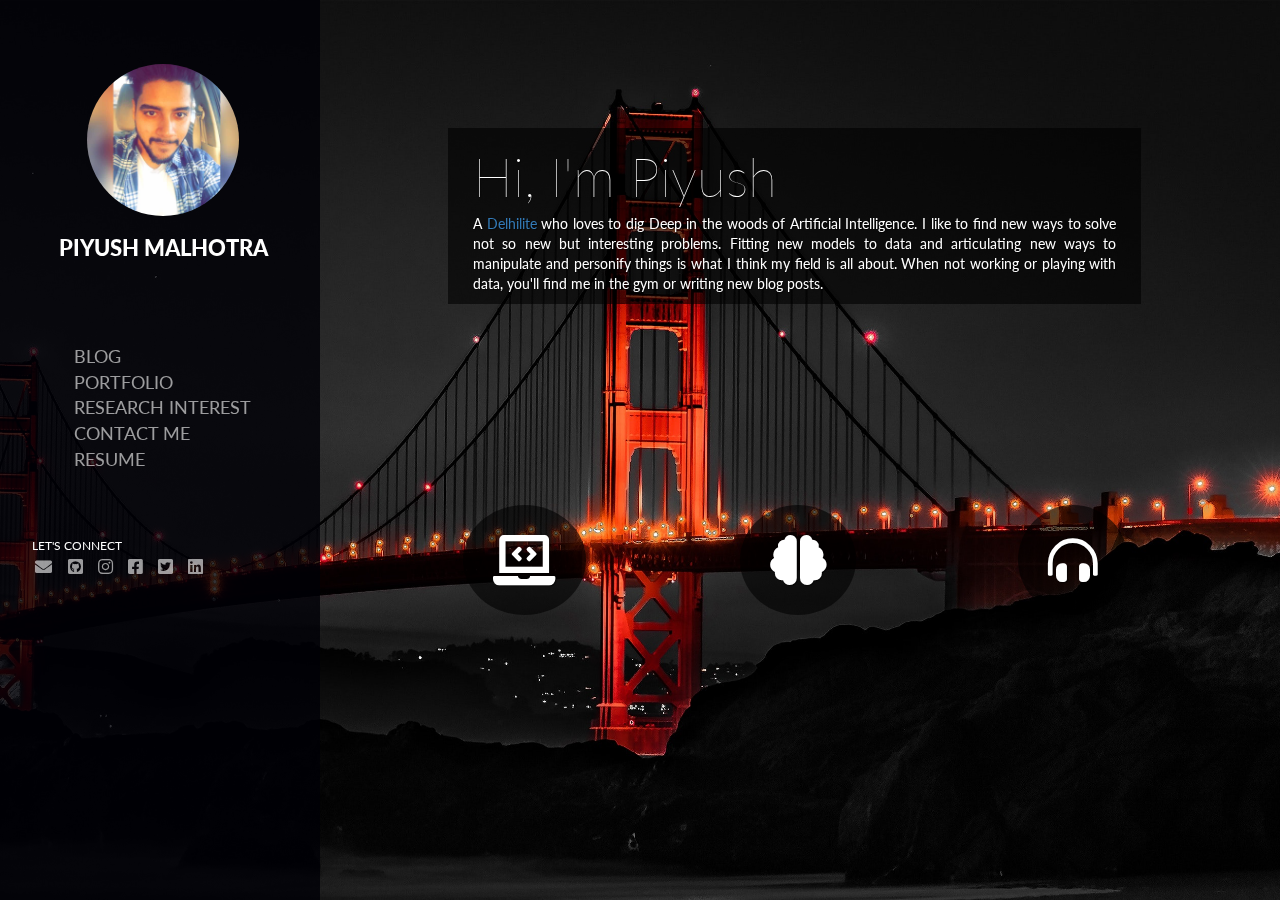
<file: index.html>
<!DOCTYPE html>
<html lang="en">
<head>
    <meta charset="UTF-8">
    <meta name="viewport" content="width=device-width, initial-scale=1.0">
    <meta http-equiv="X-UA-Compatible" content="ie=edge">
    <link rel="stylesheet" href="css/bootstrap.min.css">
    <link rel="stylesheet" href="https://use.fontawesome.com/releases/v5.5.0/css/all.css">
    <link rel="stylesheet" href="css/style.css">
    <title>Piyush Malhotra</title>
</head>
<body>
    <div id="wrapper">
        <!--Sidebar-->
        <div id="sidebar-wrapper">
            <div class="block logo">
                <a href="/" class="person">
                    <div class="person-avatar">
                        <img class="img-responsive" src="img/me.jpg" alt="">
                    </div>
                </a>
                <h1 id="person-name">Piyush Malhotra</h1>
                <h2 id="person-title"></h2>
            </div>
            <nav class="block nav-block">
                <ul id="sidebar-nav">
                    <li><a href="https://predictiveprogrammer.com" target="_blank" title="PredictiveProgrammer">Blog</a></li>
                    <li><a href="/portfolio.html">Portfolio</a></li>
                    <li><a href="/research_interest.html">Research Interest</a></li>
                    <li><a href="/contact.html">Contact Me</a></li>
                    <li><a href="/resume.html">Resume</a></li>
                </ul>
            </nav>
            <div class="block social-block">
                <div class="title">Let's Connect</div>
                <div class="content">
                    <a class="social-btn" href="mailto:piyushmalhotra28@gmail.com" target="_blank" title="mail: Piyush Malhotra"><i class="fa fa-envelope"></i></a>
                    <a class="social-btn" href="https://github.com/piyush2896" target="_blank" title="github: @piyush2896"><i class="fab fa-github-square"></i></a>
                    <a class="social-btn" href="https://instagram.com/piyush_2896" target="_blank" title="Instagram: @piyush2896"><i class="fab fa-instagram"></i></a>
                    <a class="social-btn" href="https://www.facebook.com/piyush2896" target="_blank" title="facebook: @piyush2896"><i class="fab fa-facebook-square"></i></a>
                    <a class="social-btn" href="https://twitter.com/piyush2896" target="_blank" title="twitter: @piyush2896"><i class="fab fa-twitter-square"></i></a>
                    <a class="social-btn" href="https://www.linkedin.com/in/piyush2896/" target="_blank" title="LinkedIn: /in/piyush2896"><i class="fab fa-linkedin"></i></a>
                </div>
            </div>
        </div>
        <div id="top-bar-wrapper">
            <div class="social-block">
                <div class="content">
                    <a class="social-btn" href="mailto:piyushmalhotra28@gmail.com" target="_blank" title="mail: Piyush Malhotra"><i class="fa fa-envelope"></i></a>
                    <a class="social-btn" href="https://github.com/piyush2896" target="_blank" title="github: @piyush2896"><i class="fab fa-github-square"></i></a>
                    <a class="social-btn" href="https://instagram.com/piyush_2896" target="_blank" title="Instagram: @piyush2896"><i class="fab fa-instagram"></i></a>
                    <a class="social-btn" href="https://www.facebook.com/piyush2896" target="_blank" title="facebook: @piyush2896"><i class="fab fa-facebook-square"></i></a>
                    <a class="social-btn" href="https://twitter.com/piyush2896" target="_blank" title="twitter: @piyush2896"><i class="fab fa-twitter-square"></i></a>
                    <a class="social-btn" href="https://www.linkedin.com/in/piyush2896/" target="_blank" title="LinkedIn: /in/piyush2896"><i class="fab fa-linkedin"></i></a>
                </div>
            </div>
            <a onclick="navMenuExpand(this)" id="openup">
                <div class="bar1"></div>
                <div class="bar2"></div>
                <div class="bar3"></div>
            </a>
        </div>
        <div class="dropdown-content" id="dropdown-nav">
            <a href="https://predictiveprogrammer.com" target="_blank" title="PredictiveProgrammer">Blog</a>
            <a href="/portfolio.html">Portfolio</a>
            <a href="/research_interest.html">Research Interest</a>
            <a href="/contact.html">Contact Me</a>
            <a href="/resume.html">Resume</a>
        </div>
        <!--Main Content-->
        <div class="page-bg"></div>
        <div class="page-content-wrapper">
            <div class="page-content-inner" id="home-banner">
                <div class="container-fluid">
                    <div class="row">
                        <div class="text-block col-xs-10">
                            <div class="col-xs-8 heading">Hi, I'm Piyush</div>
                            <div class="col-xs-12">A <a href="https://goo.gl/maps/GkvyAJzzJ6K2">Delhilite</a> who loves to dig Deep in the woods of Artificial Intelligence. I like to find new ways to solve not so new but interesting problems. Fitting new models to data and articulating new ways to manipulate and personify things is what I think my field is all about. When not working or playing with data, you'll find me in the gym or writing new blog posts.</div>
                        </div>
                    </div>
                    <div class="row banner-icons-row">
                        <div class="col-xs-2 text-center"><i class="fas fa-laptop-code banner-icon"></i></div>
                        <div class="col-xs-offset-2 col-xs-2 text-center"><i class="fas fa-brain banner-icon"></i></div>
                        <div class="col-xs-offset-2 col-xs-2 text-center"><i class="fas fa-headphones-alt banner-icon"></i></div>
                    </div>
                </div>
            </div>
        </div>
    </div>
    <script src="js/jquery-3.2.1.min.js"></script>
    <script src="js/sidebar-title.js"></script>
    <script src="js/nav-menu.js"></script>
</body>
</html>
</file>
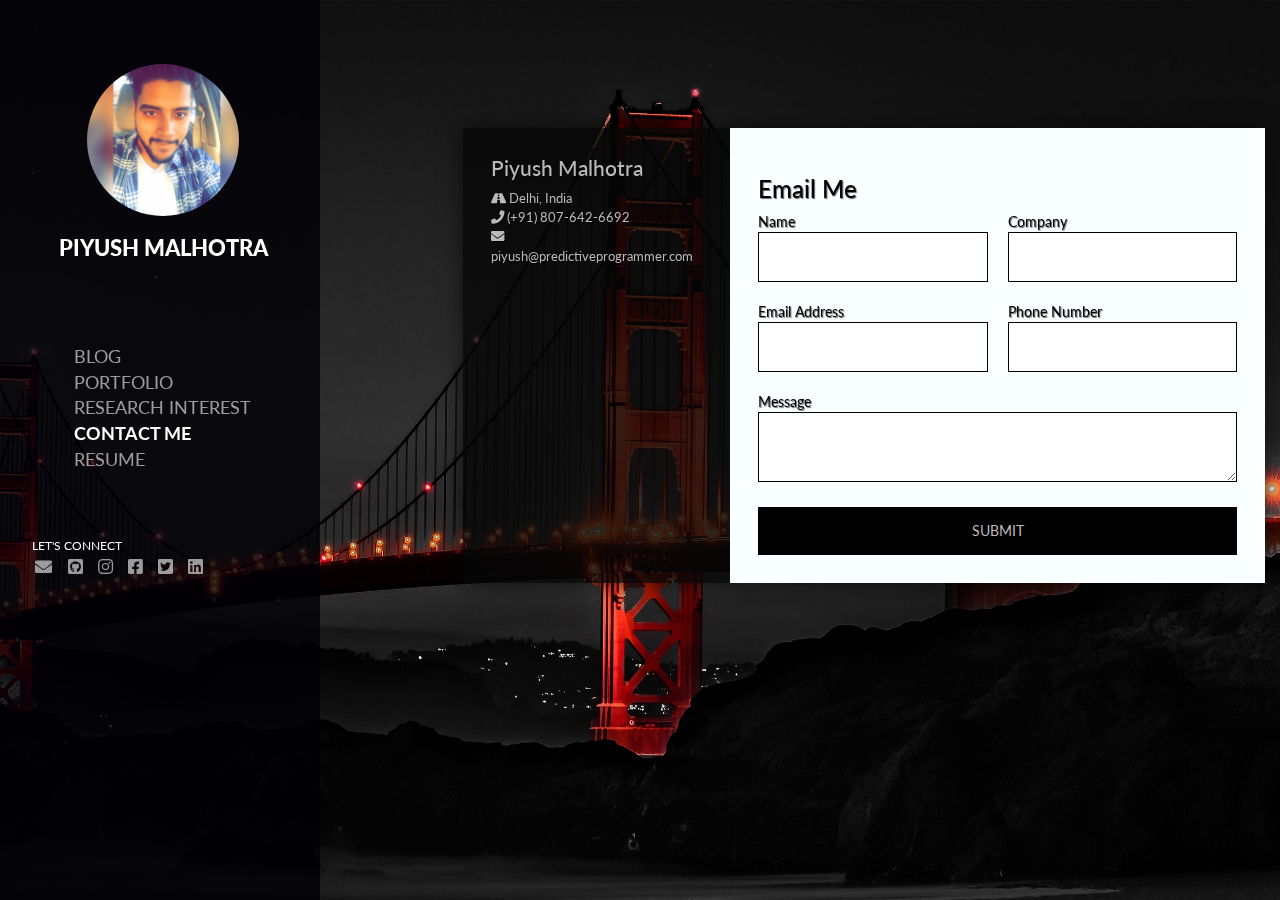
<file: contact.html>
<!DOCTYPE html>
<html lang="en">
<head>
    <meta charset="UTF-8">
    <meta name="viewport" content="width=device-width, initial-scale=1.0">
    <meta http-equiv="X-UA-Compatible" content="ie=edge">
    <link rel="stylesheet" href="css/bootstrap.min.css">
    <link rel="stylesheet" href="https://use.fontawesome.com/releases/v5.5.0/css/all.css">
    <link rel="stylesheet" href="css/style.css">
    <link rel="stylesheet" href="https://cdnjs.cloudflare.com/ajax/libs/animate.css/3.5.2/animate.css" />
    <link rel="stylesheet" href="css/form-style.css">
    <title>Piyush Malhotra - Contact</title>
</head>
<body>
    <div id="wrapper">
        <!--Sidebar-->
        <div id="sidebar-wrapper">
            <div class="block logo">
                <a href="/" class="person">
                    <div class="person-avatar">
                        <img class="img-responsive" src="img/me.jpg" alt="">
                    </div>
                </a>
                <h1 id="person-name">Piyush Malhotra</h1>
                <h2 id="person-title"></h2>
            </div>
            <nav class="block nav-block">
                <ul id="sidebar-nav">
                    <li><a href="https://predictiveprogrammer.com" target="_blank" title="PredictiveProgrammer">Blog</a></li>
                    <li><a href="/portfolio.html">Portfolio</a></li>
                    <li><a href="/research_interest.html">Research Interest</a></li>
                    <li><a href="/contact.html" class="active">Contact Me</a></li>
                    <li><a href="/resume.html">Resume</a></li>
                </ul>
            </nav>
            <div class="block social-block">
                <div class="title">Let's Connect</div>
                <div class="content">
                    <a class="social-btn" href="mailto:piyushmalhotra28@gmail.com" target="_blank" title="mail: Piyush Malhotra"><i class="fa fa-envelope"></i></a>
                    <a class="social-btn" href="https://github.com/piyush2896" target="_blank" title="github: @piyush2896"><i class="fab fa-github-square"></i></a>
                    <a class="social-btn" href="https://instagram.com/piyush_2896" target="_blank" title="Instagram: @piyush2896"><i class="fab fa-instagram"></i></a>
                    <a class="social-btn" href="https://www.facebook.com/piyush2896" target="_blank" title="facebook: @piyush2896"><i class="fab fa-facebook-square"></i></a>
                    <a class="social-btn" href="https://twitter.com/piyush2896" target="_blank" title="twitter: @piyush2896"><i class="fab fa-twitter-square"></i></a>
                    <a class="social-btn" href="https://www.linkedin.com/in/piyush2896/" target="_blank" title="LinkedIn: /in/piyush2896"><i class="fab fa-linkedin"></i></a>
                </div>
            </div>
        </div>
        <div id="top-bar-wrapper">
            <div class="social-block">
                <div class="content">
                    <a class="social-btn" href="mailto:piyushmalhotra28@gmail.com" target="_blank" title="mail: Piyush Malhotra"><i class="fa fa-envelope"></i></a>
                    <a class="social-btn" href="https://github.com/piyush2896" target="_blank" title="github: @piyush2896"><i class="fab fa-github-square"></i></a>
                    <a class="social-btn" href="https://instagram.com/piyush_2896" target="_blank" title="Instagram: @piyush2896"><i class="fab fa-instagram"></i></a>
                    <a class="social-btn" href="https://www.facebook.com/piyush2896" target="_blank" title="facebook: @piyush2896"><i class="fab fa-facebook-square"></i></a>
                    <a class="social-btn" href="https://twitter.com/piyush2896" target="_blank" title="twitter: @piyush2896"><i class="fab fa-twitter-square"></i></a>
                    <a class="social-btn" href="https://www.linkedin.com/in/piyush2896/" target="_blank" title="LinkedIn: /in/piyush2896"><i class="fab fa-linkedin"></i></a>
                </div>
            </div>
            <a onclick="navMenuExpand(this)" id="openup">
                <div class="bar1"></div>
                <div class="bar2"></div>
                <div class="bar3"></div>
            </a>
        </div>
        <div class="dropdown-content" id="dropdown-nav">
            <a href="/">Home</a>
            <a href="https://predictiveprogrammer.com" target="_blank" title="PredictiveProgrammer">Blog</a>
            <a href="/portfolio.html">Portfolio</a>
            <a href="/research_interest.html">Research Interest</a>
            <a href="/contact.html">Contact Me</a>
            <a href="/resume.html">Resume</a>
        </div>
        <!--Main Content-->
        <div class="page-bg"></div>
        <div class="page-content-wrapper">
            <div class="page-content-inner">
                <div class="container-fluid">
        
            <div class="wrapper-contact animated bounceInLeft">
                    <div class="company-info">
                        <h3>Piyush Malhotra</h3>
                        <ul>
                        <li><i class="fa fa-road"></i> Delhi, India</li>
                        <li><i class="fa fa-phone"></i> (+91) 807-642-6692</li>
                        <li><i class="fa fa-envelope"></i> piyush@predictiveprogrammer.com</li>
                        </ul>
                    </div>
                    <div class="contact">
                        <h3>Email Me</h3>
                        <form action="https://formspree.io/piyushmalhotra28@gmail.com" method="POST">
                        <p>
                            <label>Name</label>
                            <input type="text" name="name" required>
                        </p>
                        <p>
                            <label>Company</label>
                            <input type="text" name="company">
                        </p>
                        <p>
                            <label>Email Address</label>
                            <input type="email" name="_replyto"required/>
                        </p>
                        <p>
                            <label>Phone Number</label>
                            <input type="text" name="phone">
                        </p>
                        <p class="full">
                            <label>Message</label>
                            <textarea name="message" row="5" required></textarea>
                        </p>
                        <p class="full">
                            <button>Submit</button>
                        </p>
                        <input type="hidden" name="_next" value="/thanks.html" />
                        <input type="hidden" name="_subject" value="New submission!" />
                        </form>
                        <div style="display:none;" class="thankyou_message">
                        <h3><em>Thanks</em> for contacting me! I will contact you soon</h3>
                        <a href="/" style="text-decoration:none; color:#009688">HOME</a>
                        </div>
                    </div>
                    </div>
                </div>
                </div>
            </div>
        </div>
    </div>
    <script src="js/jquery-3.2.1.min.js"></script>
    <script src="js/sidebar-title.js"></script>
    <script src="js/nav-menu.js"></script>
</body>
</html>
</file>
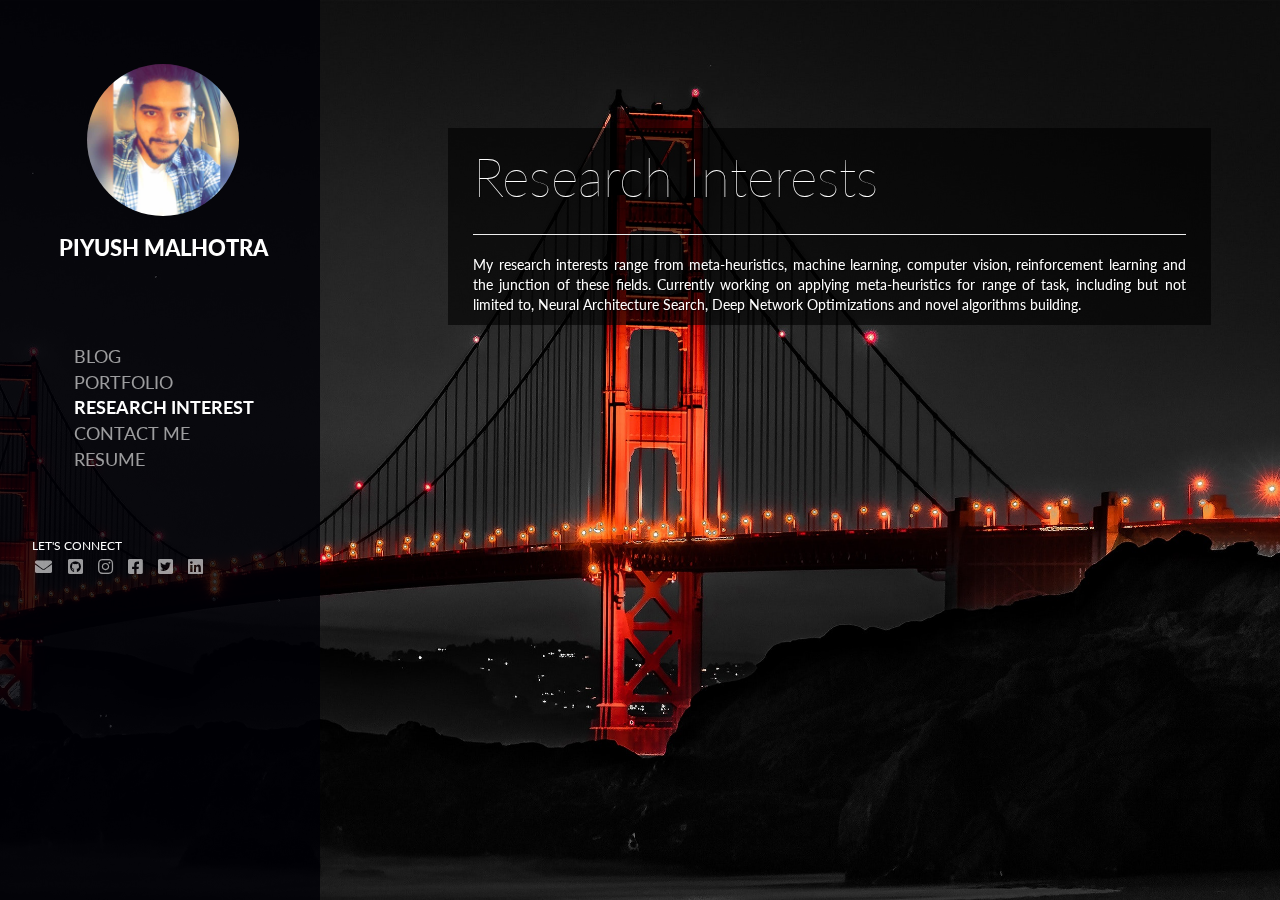
<file: research_interest.html>
<!DOCTYPE html>
<html lang="en">
<head>
    <meta charset="UTF-8">
    <meta name="viewport" content="width=device-width, initial-scale=1.0">
    <meta http-equiv="X-UA-Compatible" content="ie=edge">
    <link rel="stylesheet" href="css/bootstrap.min.css">
    <link rel="stylesheet" href="https://use.fontawesome.com/releases/v5.5.0/css/all.css">
    <link rel="stylesheet" href="css/style.css">
    <title>Piyush Malhotra - Research Interest</title>
</head>
<body>
    <div id="wrapper">
        <!--Sidebar-->
        <div id="sidebar-wrapper">
            <div class="block logo">
                <a href="/" class="person">
                    <div class="person-avatar">
                        <img class="img-responsive" src="img/me.jpg" alt="">
                    </div>
                </a>
                <h1 id="person-name">Piyush Malhotra</h1>
                <h2 id="person-title"></h2>
            </div>
            <nav class="block nav-block">
                <ul id="sidebar-nav">
                    <li><a href="https://predictiveprogrammer.com" target="_blank" title="PredictiveProgrammer">Blog</a></li>
                    <li><a href="/portfolio.html">Portfolio</a></li>
                    <li><a href="/research_interest.html" class="active">Research Interest</a></li>
                    <li><a href="/contact.html">Contact Me</a></li>
                    <li><a href="/resume.html">Resume</a></li>
                </ul>
            </nav>
            <div class="block social-block">
                <div class="title">Let's Connect</div>
                <div class="content">
                    <a class="social-btn" href="mailto:piyushmalhotra28@gmail.com" target="_blank" title="mail: Piyush Malhotra"><i class="fa fa-envelope"></i></a>
                    <a class="social-btn" href="https://github.com/piyush2896" target="_blank" title="github: @piyush2896"><i class="fab fa-github-square"></i></a>
                    <a class="social-btn" href="https://instagram.com/piyush_2896" target="_blank" title="Instagram: @piyush2896"><i class="fab fa-instagram"></i></a>
                    <a class="social-btn" href="https://www.facebook.com/piyush2896" target="_blank" title="facebook: @piyush2896"><i class="fab fa-facebook-square"></i></a>
                    <a class="social-btn" href="https://twitter.com/piyush2896" target="_blank" title="twitter: @piyush2896"><i class="fab fa-twitter-square"></i></a>
                    <a class="social-btn" href="https://www.linkedin.com/in/piyush2896/" target="_blank" title="LinkedIn: /in/piyush2896"><i class="fab fa-linkedin"></i></a>
                </div>
            </div>
        </div>
        <div id="top-bar-wrapper">
            <div class="social-block">
                <div class="content">
                    <a class="social-btn" href="mailto:piyushmalhotra28@gmail.com" target="_blank" title="mail: Piyush Malhotra"><i class="fa fa-envelope"></i></a>
                    <a class="social-btn" href="https://github.com/piyush2896" target="_blank" title="github: @piyush2896"><i class="fab fa-github-square"></i></a>
                    <a class="social-btn" href="https://instagram.com/piyush_2896" target="_blank" title="Instagram: @piyush2896"><i class="fab fa-instagram"></i></a>
                    <a class="social-btn" href="https://www.facebook.com/piyush2896" target="_blank" title="facebook: @piyush2896"><i class="fab fa-facebook-square"></i></a>
                    <a class="social-btn" href="https://twitter.com/piyush2896" target="_blank" title="twitter: @piyush2896"><i class="fab fa-twitter-square"></i></a>
                    <a class="social-btn" href="https://www.linkedin.com/in/piyush2896/" target="_blank" title="LinkedIn: /in/piyush2896"><i class="fab fa-linkedin"></i></a>
                </div>
            </div>
            <a onclick="navMenuExpand(this)" id="openup">
                <div class="bar1"></div>
                <div class="bar2"></div>
                <div class="bar3"></div>
            </a>
        </div>
        <div class="dropdown-content" id="dropdown-nav">
                <a href="/">Home</a>
                <a href="https://predictiveprogrammer.com" target="_blank" title="PredictiveProgrammer">Blog</a>
                <a href="/portfolio.html">Portfolio</a>
                <a href="/research_interest.html">Research Interest</a>
                <a href="/contact.html">Contact Me</a>
                <a href="/resume.html">Resume</a>
        </div>
        <!--Main Content-->
        <div class="page-bg"></div>
        <div class="page-content-wrapper">
            <div class="page-content-inner">
                <div class="container-fluid">
                    <div class="row">
                        <div class="text-block col-xs-11">
                            <div class="col-xs-8 heading">Research Interests</div>
                            <div class="col-xs-12">
                            <hr></div>
                            <div class="col-xs-12">My research interests range from meta-heuristics, machine learning, computer vision, reinforcement learning and the junction of these fields. Currently working on applying meta-heuristics for range of task, including but not limited to, Neural Architecture Search, Deep Network Optimizations and novel algorithms building.</div>
                        </div>
                    </div>
                </div>
            </div>
        </div>
    </div>
    <script src="js/jquery-3.2.1.min.js"></script>
    <script src="js/sidebar-title.js"></script>
    <script src="js/nav-menu.js"></script>
</body>
</html>
</file>
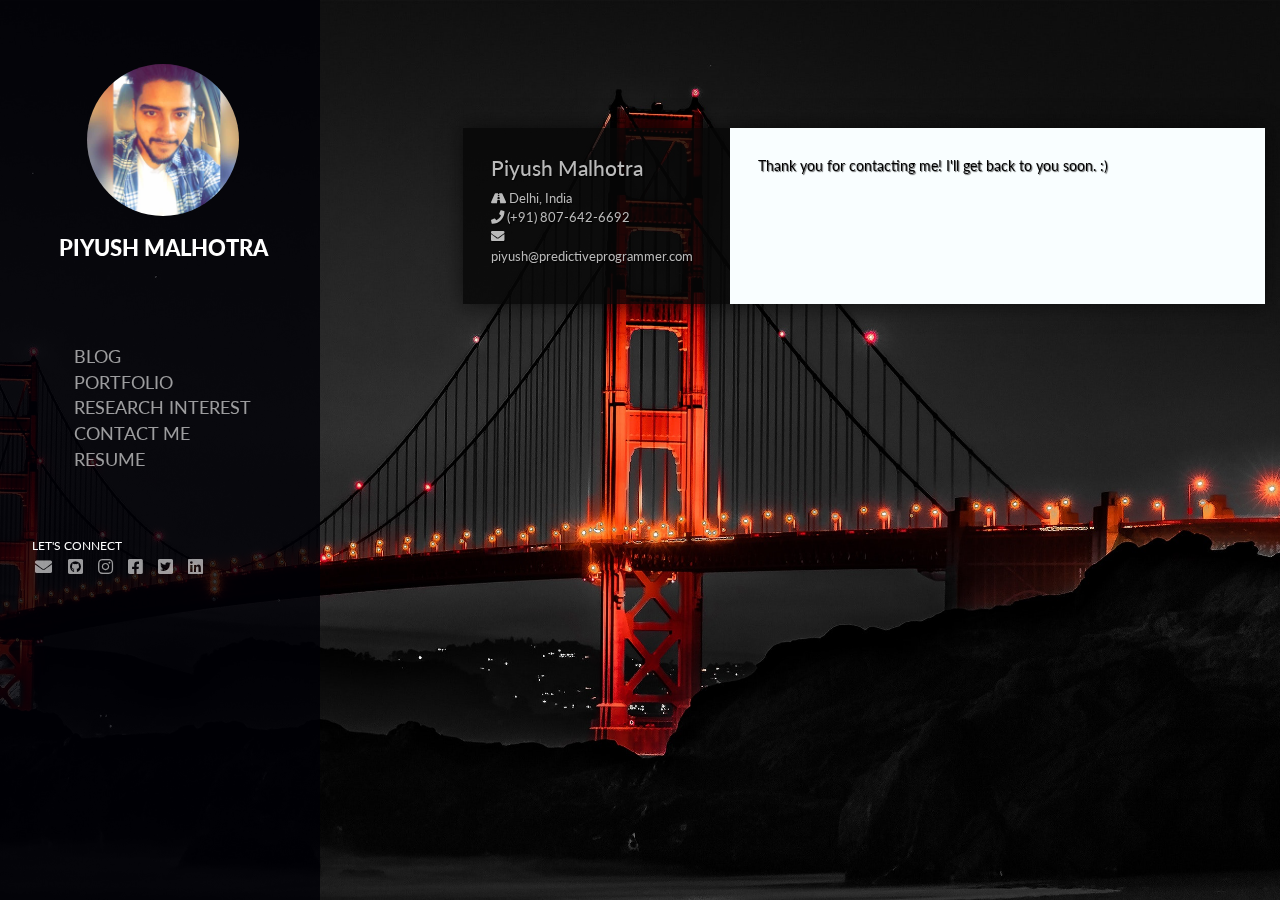
<file: thanks.html>
<!DOCTYPE html>
<html lang="en">
<head>
    <meta charset="UTF-8">
    <meta name="viewport" content="width=device-width, initial-scale=1.0">
    <meta http-equiv="X-UA-Compatible" content="ie=edge">
    <link rel="stylesheet" href="css/bootstrap.min.css">
    <link rel="stylesheet" href="https://use.fontawesome.com/releases/v5.5.0/css/all.css">
    <link rel="stylesheet" href="css/style.css">
    <link rel="stylesheet" href="https://cdnjs.cloudflare.com/ajax/libs/animate.css/3.5.2/animate.css" />
    <link rel="stylesheet" href="css/form-style.css">
    <title>Thank You</title>
</head>
<body>
    <div id="wrapper">
        <!--Sidebar-->
        <div id="sidebar-wrapper">
            <div class="block logo">
                <a href="/" class="person">
                    <div class="person-avatar">
                        <img class="img-responsive" src="img/me.jpg" alt="">
                    </div>
                </a>
                <h1 id="person-name">Piyush Malhotra</h1>
                <h2 id="person-title"></h2>
            </div>
            <nav class="block nav-block">
                <ul id="sidebar-nav">
                    <li><a href="https://predictiveprogrammer.com" target="_blank" title="PredictiveProgrammer">Blog</a></li>
                    <li><a href="/portfolio.html">Portfolio</a></li>
                    <li><a href="/research_interest.html">Research Interest</a></li>
                    <li><a href="/contact.html">Contact Me</a></li>
                    <li><a href="/resume.html">Resume</a></li>
                </ul>
            </nav>
            <div class="block social-block">
                <div class="title">Let's Connect</div>
                <div class="content">
                    <a class="social-btn" href="mailto:piyushmalhotra28@gmail.com" target="_blank" title="mail: Piyush Malhotra"><i class="fa fa-envelope"></i></a>
                    <a class="social-btn" href="https://github.com/piyush2896" target="_blank" title="github: @piyush2896"><i class="fab fa-github-square"></i></a>
                    <a class="social-btn" href="https://instagram.com/piyush_2896" target="_blank" title="Instagram: @piyush2896"><i class="fab fa-instagram"></i></a>
                    <a class="social-btn" href="https://www.facebook.com/piyush2896" target="_blank" title="facebook: @piyush2896"><i class="fab fa-facebook-square"></i></a>
                    <a class="social-btn" href="https://twitter.com/piyush2896" target="_blank" title="twitter: @piyush2896"><i class="fab fa-twitter-square"></i></a>
                    <a class="social-btn" href="https://www.linkedin.com/in/piyush2896/" target="_blank" title="LinkedIn: /in/piyush2896"><i class="fab fa-linkedin"></i></a>
                </div>
            </div>
        </div>
        <div id="top-bar-wrapper">
            <div class="social-block">
                <div class="content">
                    <a class="social-btn" href="mailto:piyushmalhotra28@gmail.com" target="_blank" title="mail: Piyush Malhotra"><i class="fa fa-envelope"></i></a>
                    <a class="social-btn" href="https://github.com/piyush2896" target="_blank" title="github: @piyush2896"><i class="fab fa-github-square"></i></a>
                    <a class="social-btn" href="https://instagram.com/piyush_2896" target="_blank" title="Instagram: @piyush2896"><i class="fab fa-instagram"></i></a>
                    <a class="social-btn" href="https://www.facebook.com/piyush2896" target="_blank" title="facebook: @piyush2896"><i class="fab fa-facebook-square"></i></a>
                    <a class="social-btn" href="https://twitter.com/piyush2896" target="_blank" title="twitter: @piyush2896"><i class="fab fa-twitter-square"></i></a>
                    <a class="social-btn" href="https://www.linkedin.com/in/piyush2896/" target="_blank" title="LinkedIn: /in/piyush2896"><i class="fab fa-linkedin"></i></a>
                </div>
            </div>
            <a onclick="navMenuExpand(this)" id="openup">
                <div class="bar1"></div>
                <div class="bar2"></div>
                <div class="bar3"></div>
            </a>
        </div>
        <div class="dropdown-content" id="dropdown-nav">
            <a href="/">Home</a>
            <a href="https://predictiveprogrammer.com" target="_blank" title="PredictiveProgrammer">Blog</a>
            <a href="/portfolio.html">Portfolio</a>
            <a href="/research_interest.html">Research Interest</a>
            <a href="/contact.html">Contact Me</a>
            <a href="/resume.html">Resume</a>
        </div>
        <!--Main Content-->
        <div class="page-bg"></div>
        <div class="page-content-wrapper">
            <div class="page-content-inner">
                <div class="container-fluid">
        
            <div class="wrapper-contact animated bounceInLeft">
                    <div class="company-info">
                        <h3>Piyush Malhotra</h3>
                        <ul>
                        <li><i class="fa fa-road"></i> Delhi, India</li>
                        <li><i class="fa fa-phone"></i> (+91) 807-642-6692</li>
                        <li><i class="fa fa-envelope"></i> piyush@predictiveprogrammer.com</li>
                        </ul>
                    </div>
                    <div class="contact">
                        <p>Thank you for contacting me! I'll get back to you soon. :)</p>
                </div>
                </div>
            </div>
        </div>
    </div>
    <script src="js/jquery-3.2.1.min.js"></script>
    <script src="js/sidebar-title.js"></script>
    <script src="js/nav-menu.js"></script>
</body>
</html>
</file>
<file: css/style.css>
@import url('https://fonts.googleapis.com/css?family=Lato');

* {
    -webkit-box-sizing: border-box;
    -moz-box-sizing: border-box;
    -ms-box-sizing: border-box;
    box-sizing: border-box;
}

* {
    font-family: 'Lato', sans-serif;
}

body {
    background: #f6f6f6;
    scrollbar-highlight-color: rgb(18, 19, 19);
    text-decoration-color: rgb(18, 19, 19);
    text-emphasis-color: rgba(18, 19, 19, 0.8);
}

.person-avatar{
    text-align: center;
    display: block;
}

.person-avatar > img {
    margin-left: auto;
    margin-right: auto;
    border-radius : 50%;
    width:152px;
    height: 152px;
}

#person-name{
    text-align: center;
    font-size: 22px;
    font-weight: 900;
    margin-bottom: 0;
}

#person-title{
    text-align: center;
    font-size: 18px;
    margin-top: 0;
}

.block{
    display: block;
    margin-left: 2%;
    margin-top: 20%;
    text-align: left;
}

#sidebar-wrapper{
    top: 0;
    bottom: 0;
    left: 0;
    position: fixed;
    overflow: hidden;
    z-index: 2;
    width: 25%;
    font-size: 18px;
    color: #fff;
    text-align: left;
    background-color: rgba(0, 0, 6, 0.8);
    text-transform: uppercase;
}

#sidebar-nav{
    list-style: none;
}

#sidebar-nav > li {
    display: block;
    position: relative;
    padding: 0 10%;
}

#sidebar-nav > li > a {
    color: rgba(255, 255, 255, 0.6);
    display: block;
    text-decoration: none;
}

#sidebar-nav > li > a:hover {
    color: #fff;
    font-weight: 700;
}

#sidebar-nav > li > a.active {
    color: #fff;
    font-weight: 700;
}

.social-block{
    margin-left: 10%;
    bottom: 0;
}

.social-block .title {
    font-size: 12px;
}

.social-btn {
    color: rgba(255, 255, 255, 0.6);
    padding: 0;
    font-size: 17px;
    margin-right: .2em;
    display: inline;
    padding: .2em .2em;
    text-decoration: none;
}

.social-btn:hover {
    color: #fff;
}

#top-bar-wrapper{
    display: none;
}

a#openup {
    position: absolute;
    text-align: left;
    top: 8px;
    right:16px;
    text-indent: 25px;
}

.bar1, .bar2, .bar3 {
    width: 30px;
    height: 3px;
    background-color: rgba(255, 255, 255, 0.6);
    margin: 5px 0;
    transition: 0.4s;
}

.change .bar1 {
    -webkit-transform: rotate(-45deg) translate(-9px, 6px);
    transform: rotate(-45deg) translate(-9px, 6px);
}

.change .bar2 {opacity: 0;}

.change .bar3 {
    -webkit-transform: rotate(45deg) translate(-8px, -6px);
    transform: rotate(45deg) translate(-7px, -5px);
}

.dropdown-content {
    display: none;
    position: fixed;
    top: 40px;
    background-color: rgba(6, 6, 6, 0.9);
    box-shadow: 0px 8px 16px 0px rgba(0,0,0,0.2);
    z-index: 4;
    width: 100%;
}

.dropdown-content a {
    color: white;
    padding: 12px 16px;
    text-decoration: none;
    display: block;
    text-align: right;
}

.dropdown-content a:hover {
    background-color: #ddd;
    color: black;
}

.show {
    display:block;
}

.inline{
    display: inline;
}

.page-bg{
    position: fixed;
    top:0;
    bottom: 0;
    left: 0;
    right: 0;
    z-index: -1;
    background: url('../img/home_banner2.jpg') top center no-repeat #bababa;
    background-size: cover;
    background-attachment: fixed;
    height: 100vh;
    width: 100%;
}

.page-content-wrapper{
    top:0;
    bottom: 0;
    left: 0;
    right: 0;
    z-index: 1;
    position: absolute;
    color: #fff;
}

.page-content-inner{
    text-align: justify;
    margin-left: 25%;
    text-shadow: 1px 1px 1px rgba(0, 0, 0, 0.6);
    padding-left: 10%;
    padding-top: 10%;
}

#home-banner {
    padding-left: 10%;
}

.text-block{
    padding: 10px;
    background-color: rgba(0, 0, 0, 0.6);
}

.heading {
    text-align: left;
    font-size: 3.8em;
    font-weight: 100;
}

.banner-icons-row{
    margin-top: 25%;
}

.banner-icon{
    font-size: 50px;
    background-color: rgba(0, 0, 0, 0.6);
    border-radius: 50%;
    padding: 30px;
    color: #fff;
}

.not-home{
    background: #f6f6f6;
    overflow-x: auto;
}

@media only screen and (max-width: 1022px){
    #top-bar-wrapper{
        top: 0;
        bottom: 0;
        left: 0;
        position: fixed;
        overflow: hidden;
        z-index: 2;
        width: 100%;
        height:40px;
        font-size: 25px;
        color: #fff;
        text-align: left;
        background-color: rgba(0, 0, 6, 0.8);
        text-transform: uppercase;
        display: block;
    }

    .heading{
        font-size: 2.3em;
    }

    .social-block{
        margin-left: 2%;
    }

    #sidebar-wrapper{
        display: none;
    }

    .page-content-inner{
        padding-left: 0;
        margin-left: 0;
        margin-top: 40px;
    }

    .banner-icon{
        font-size: 30px;
        padding: 20px;
    }
}

@media only screen and (max-width: 470px){
    .heading{
        font-size: 1.7em;
    }
}

@media only screen and (max-width: 370px){
    .page-content-inner{
        margin-top: 40px;
    }

    .heading{
        font-size: 1.3em;
    }
}
</file>
<file: css/form-style.css>
* {
  box-sizing: border-box;
}

body {
  /* background: #009688; */
  color: #485e74;
}

/* .container {
  max-width: 1170px;
  margin-left: auto;
  margin-right: auto;
  padding: 1em;
} */

.page-content-wrapper{
  color: #000000;
}

.company-info > ul {
  list-style: none;
  padding: 0;
}

.brand {
  display: block;
  margin: 10px auto;
}

.brand span {
  color: #fff;
}

.wrapper-contact {
  box-shadow: 0 0 20px 0 rgb(6, 6, 6, 0.7);
}

.wrapper-contact > * {
  padding: 1em;
}

.company-info {
  background: rgba(6, 6, 6, 0.8);
}

.company-info h3, .company-info ul {
  text-align: center;
  margin: 0 0 1rem 0;
  color: #bababa;
}

.company-info h3{
  font-size: 1.5em;
}

.company-info ul{
  font-size: 1.2em;
}

.contact {
  background: #f9feff;
}

/* FORM Styles*/

.contact form {
  display: grid;
  grid-template-columns: 1fr 1fr;
  grid-gap: 20px;
}

.contact form label {
  display: block;
}

.contact form p {
  margin: 0;
}

.contact form .full {
  grid-column: 1 / 3;
}

.contact form button, .contact form input, .contact form textarea {
  width: 100%;
  padding: 1em;
  border: 1px solid #000000;
}

.contact form button {
  background: #000000;
  border: 0;
  text-transform: uppercase;
  color: #bababa;
}

.contact form button:hover, .contact form button:focus {
  background: #bababa;
  color: #000000;
  outline: 0;
  transition: background-color 2s ease-out;
}

/*Large Screens*/

@media (min-width:700px) {
  .wrapper-contact {
    display: grid;
    grid-template-columns: 1fr 2fr;
  }

  .wrapper-contact > * {
    padding: 2em;
  }

  .company-info h3, .company-info ul, .company-info .brand {
    text-align: left;
  }

  .company-info > ul li {
    font-size: 0.8em;
  }
}
</file>
